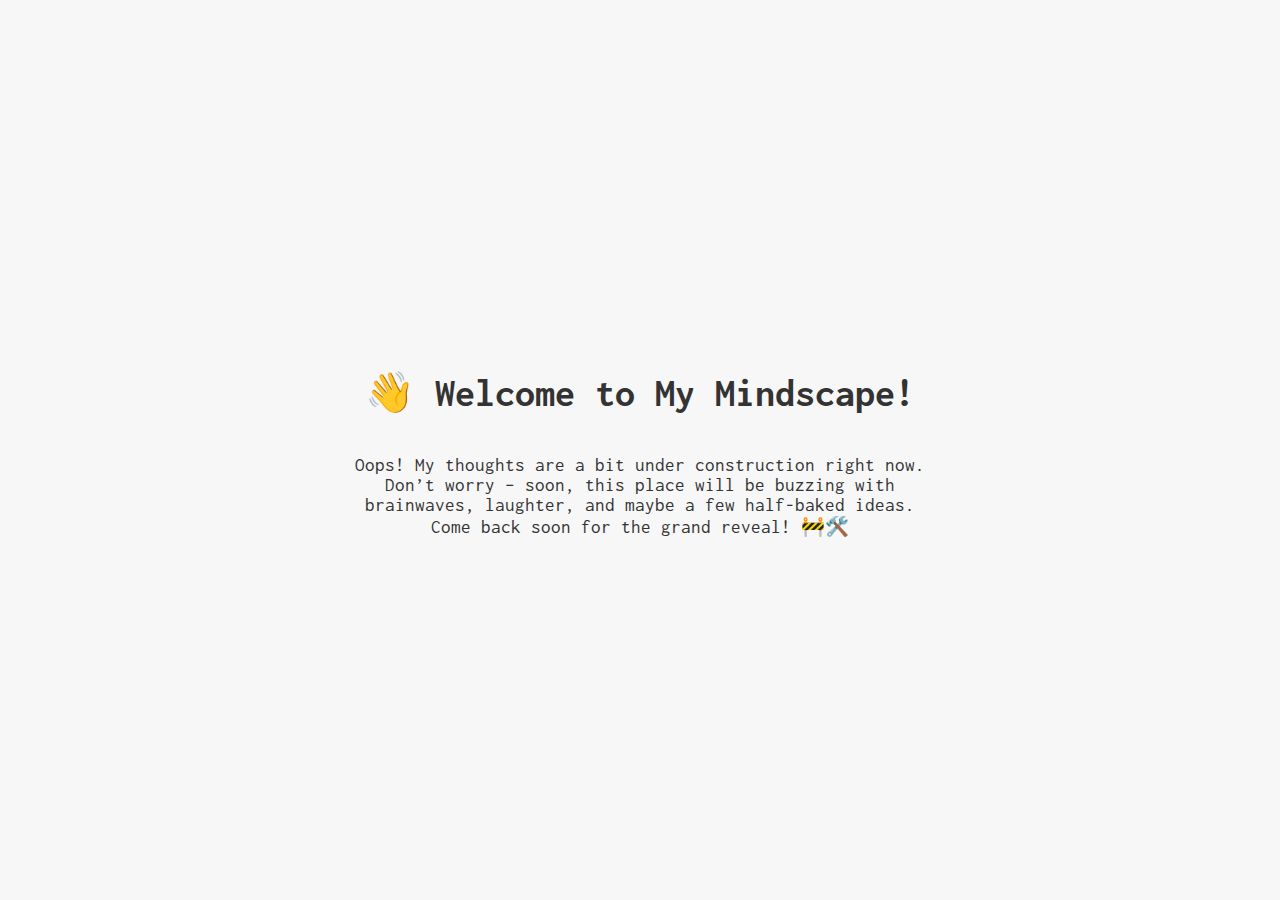
<file: index.html>
<!DOCTYPE html>
<html lang="en">
<head>
    <meta charset="UTF-8">
    <meta name="viewport" content="width=device-width, initial-scale=1.0">
    <title>Welcome to My Thoughts!</title>
    <link href="https://fonts.googleapis.com/css2?family=Inconsolata&display=swap" rel="stylesheet">
    <style>
        body {
            font-family: 'Inconsolata', monospace;
            display: flex;
            flex-direction: column;
            align-items: center;
            justify-content: center;
            height: 100vh;
            margin: 0;
            background-color: #f7f7f7;
            color: #333;
            text-align: center;
        }
        h1 {
            font-size: 2.5em;
            margin-bottom: 0.5em;
        }
        p {
            font-size: 1.2em;
            max-width: 600px;
        }
    </style>
</head>
<body>
    <h1>👋 Welcome to My Mindscape!</h1>
    <p>Oops! My thoughts are a bit under construction right now. <br> Don’t worry – soon, this place will be buzzing with brainwaves, laughter, and maybe a few half-baked ideas. <br> Come back soon for the grand reveal! 🚧🛠️</p>
</body>
</html>
</file>
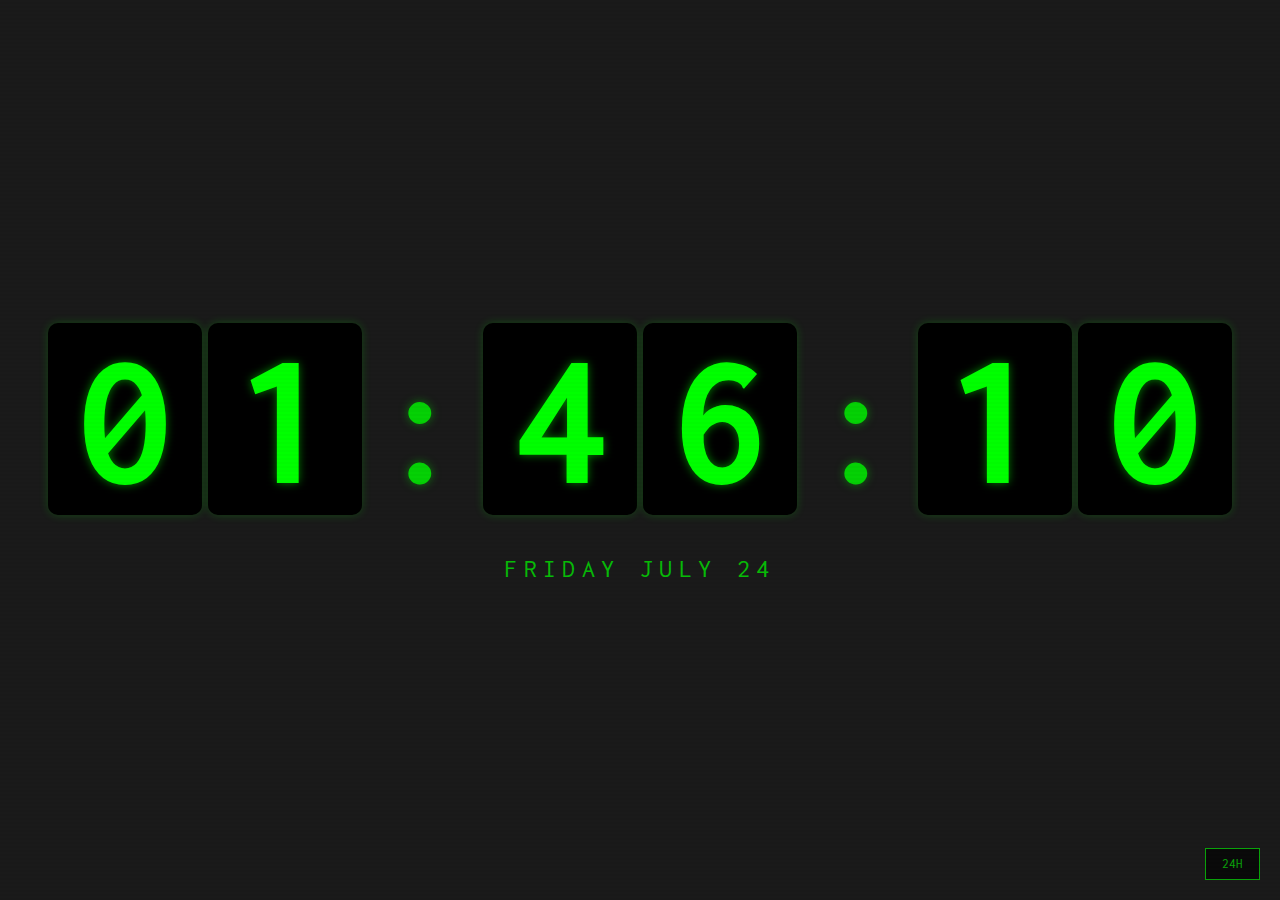
<file: clock/index.html>
<!DOCTYPE html>
<html>
<head>
    <title>Clock</title>
    <link href="https://fonts.googleapis.com/css2?family=Inconsolata:wght@400;700&display=swap" rel="stylesheet">
    <style>
        body {
            margin: 0;
            padding: 0;
            height: 100vh;
            display: flex;
            justify-content: center;
            align-items: center;
            background-color: #1a1a1a;
            font-family: 'Inconsolata', monospace;
            overflow: hidden;
        }

        .clock-container {
            text-align: center;
            perspective: 1500px;
        }

        .digit-group {
            display: flex;
            gap: 0.5vw;
        }

        .time {
            display: flex;
            align-items: center;
            justify-content: center;
            gap: 1vw;
        }

        .flip-card {
            position: relative;
            width: 12vw;
            height: 15vw;
            background: #000;
            border-radius: 10px;
            perspective: 400px;
            box-shadow: 0 0 10px rgba(0, 255, 0, 0.2);
            overflow: hidden;
        }

        .digit-wrapper {
            position: absolute;
            width: 100%;
            height: 2000%;
            display: flex;
            flex-direction: column;
            align-items: center;
            transition: transform 0.6s cubic-bezier(0.4, 0, 0.2, 1);
        }

        .digit {
            height: 5%;
            width: 100%;
            display: flex;
            justify-content: center;
            align-items: center;
            font-size: 15vw;
            font-weight: bold;
            color: #00ff00;
            text-shadow: 0 0 10px rgba(0, 255, 0, 0.5);
        }

        .separator {
            font-size: 15vw;
            color: #00ff00;
            text-shadow: 0 0 10px rgba(0, 255, 0, 0.5);
            animation: blink 2s infinite;
            opacity: 0.8;
        }

        .date {
            font-size: 2vw;
            margin-top: 4vh;
            color: #00ff00;
            opacity: 0.7;
            letter-spacing: 0.5vw;
            text-transform: uppercase;
        }

        @keyframes blink {
            0%, 100% { opacity: 0.8; }
            50% { opacity: 0.3; }
        }

        .mechanical-overlay {
            position: fixed;
            top: 0;
            left: 0;
            width: 100%;
            height: 100%;
            pointer-events: none;
            background: repeating-linear-gradient(
                0deg,
                rgba(0, 0, 0, 0.1),
                rgba(0, 0, 0, 0.1) 2px,
                transparent 2px,
                transparent 4px
            );
            opacity: 0.15;
            z-index: 1000;
        }

        .format-toggle {
            position: fixed;
            bottom: 20px;
            right: 20px;
            background: #000;
            border: 1px solid #00ff00;
            color: #00ff00;
            padding: 8px 16px;
            cursor: pointer;
            font-family: 'Inconsolata', monospace;
            opacity: 0;
            transition: opacity 0.3s;
        }

        body:hover .format-toggle {
            opacity: 0.6;
        }

        .format-toggle:hover {
            opacity: 1 !important;
        }
    </style>
</head>
<body>
    <div class="mechanical-overlay"></div>
    <div class="clock-container" aria-label="Mechanical Clock">
        <div class="time" role="timer" aria-live="polite">
            <div id="hours" class="digit-group"></div>
            <span class="separator">:</span>
            <div id="minutes" class="digit-group"></div>
            <span class="separator">:</span>
            <div id="seconds" class="digit-group"></div>
        </div>
        <div class="date"></div>
    </div>
    <button class="format-toggle">24H</button>

    <script>
        let is24Hour = false;

        function createDigit() {
            const digit = document.createElement('div');
            digit.className = 'flip-card';
            
            const wrapper = document.createElement('div');
            wrapper.className = 'digit-wrapper';
            
            // Create digits twice (0-9, 0-9) for seamless loop
            for (let j = 0; j < 2; j++) {
                for (let i = 0; i < 10; i++) {
                    const digitElement = document.createElement('div');
                    digitElement.className = 'digit';
                    digitElement.textContent = i;
                    wrapper.appendChild(digitElement);
                }
            }
            
            digit.appendChild(wrapper);
            return digit;
        }

        const groups = ['hours', 'minutes', 'seconds'];
        groups.forEach(group => {
            const container = document.getElementById(group);
            container.appendChild(createDigit());
            container.appendChild(createDigit());
        });

        function updateDigit(element, newValue, oldValue) {
            if (newValue !== oldValue) {
                const wrapper = element.querySelector('.digit-wrapper');
                
                // If transitioning from 9 to 0, continue to the second set
                if (oldValue === 9 && newValue === 0) {
                    wrapper.style.transform = `translateY(-50%)`; // Move to second set's 0
                    
                    // Reset position without animation after transition
                    setTimeout(() => {
                        wrapper.style.transition = 'none';
                        wrapper.style.transform = 'translateY(0%)';
                        setTimeout(() => {
                            wrapper.style.transition = 'transform 0.6s cubic-bezier(0.4, 0, 0.2, 1)';
                        }, 20);
                    }, 600);
                } else {
                    wrapper.style.transform = `translateY(${-(newValue * 5)}%)`;
                }
            }
        }

        let previousTime = {
            hours: '00',
            minutes: '00',
            seconds: '00'
        };

        function updateClock() {
            const now = new Date();
            let hours = now.getHours();
            const minutes = String(now.getMinutes()).padStart(2, '0');
            const seconds = String(now.getSeconds()).padStart(2, '0');

            if (!is24Hour) {
                hours = hours % 12 || 12;
            }
            hours = String(hours).padStart(2, '0');

            const hourDigits = document.getElementById('hours').children;
            const minuteDigits = document.getElementById('minutes').children;
            const secondDigits = document.getElementById('seconds').children;

            updateDigit(hourDigits[0], hours[0], previousTime.hours[0]);
            updateDigit(hourDigits[1], hours[1], previousTime.hours[1]);
            updateDigit(minuteDigits[0], minutes[0], previousTime.minutes[0]);
            updateDigit(minuteDigits[1], minutes[1], previousTime.minutes[1]);
            updateDigit(secondDigits[0], seconds[0], previousTime.seconds[0]);
            updateDigit(secondDigits[1], seconds[1], previousTime.seconds[1]);

            const days = ['Sunday', 'Monday', 'Tuesday', 'Wednesday', 'Thursday', 'Friday', 'Saturday'];
            const months = ['January', 'February', 'March', 'April', 'May', 'June', 'July', 'August', 'September', 'October', 'November', 'December'];
            const dateDiv = document.querySelector('.date');
            dateDiv.textContent = `${days[now.getDay()]} ${months[now.getMonth()]} ${now.getDate()}`;

            previousTime = { hours, minutes, seconds };
        }

        const formatToggle = document.querySelector('.format-toggle');
        formatToggle.addEventListener('click', () => {
            is24Hour = !is24Hour;
            formatToggle.textContent = is24Hour ? '12H' : '24H';
            updateClock();
        });

        updateClock();
        setInterval(updateClock, 1000);
    </script>
</body>
</html>
</file>
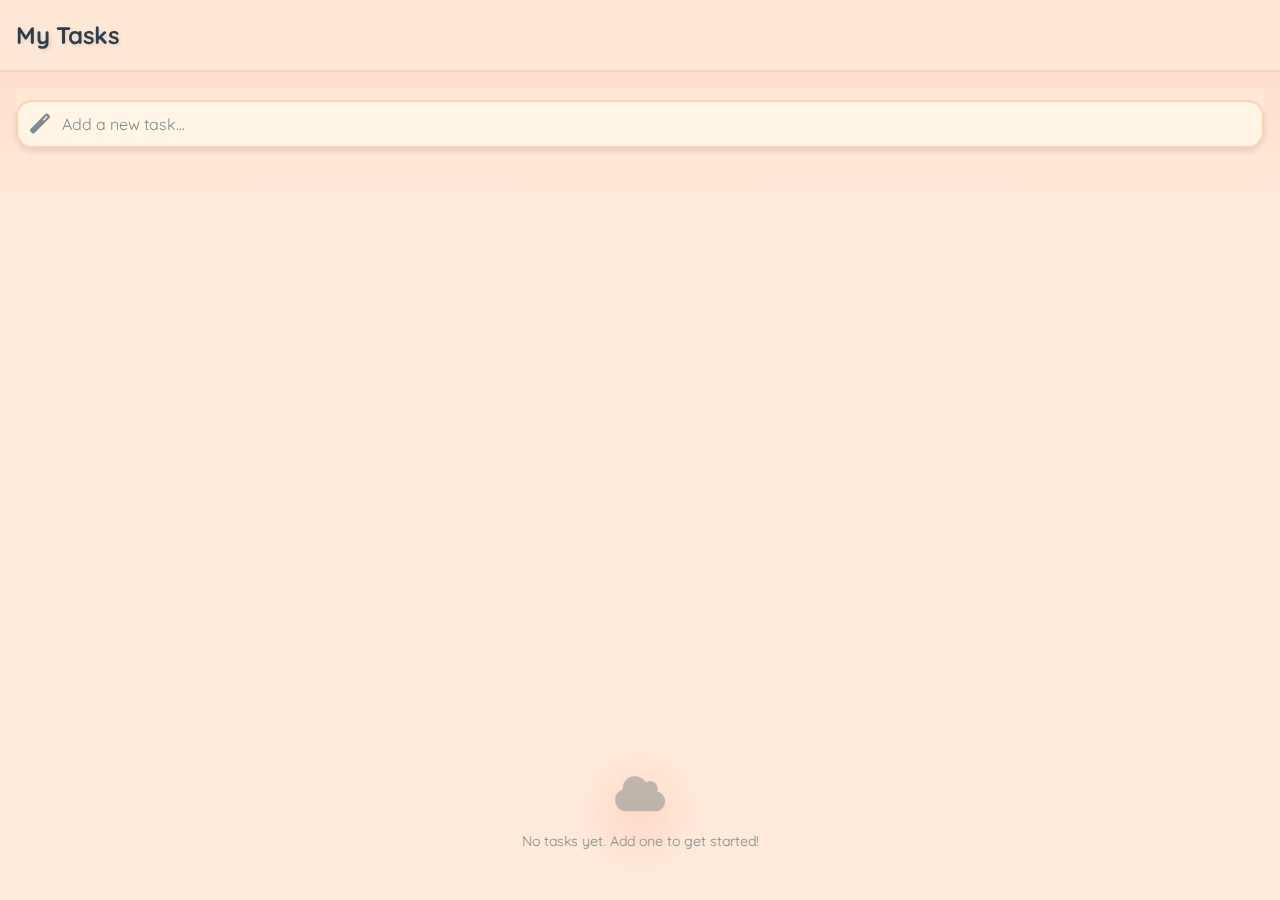
<file: todo/index.html>
<!DOCTYPE html>
<html lang="en">
<head>
    <meta charset="UTF-8">
    <meta name="viewport" content="width=device-width, initial-scale=1.0">
    <title>Ghibli Todo</title>
    <link rel="stylesheet" href="style.css">
    <link rel="stylesheet" href="https://cdnjs.cloudflare.com/ajax/libs/font-awesome/6.0.0/css/all.min.css">
    <link href="https://fonts.googleapis.com/css2?family=Quicksand:wght@400;500;600;700&display=swap" rel="stylesheet">
</head>
<body>
    <div class="app-container">
        <header class="app-header">
            <div class="header-content">
                <h1>My Tasks</h1>
            </div>
        </header>

        <main class="app-main">
            <div class="task-input-container">
                <div class="task-input-wrapper">
                    <i class="fas fa-magic"></i>
                    <input type="text" id="newItemInput" placeholder="Add a new task...">
                </div>
            </div>

            <div class="tasks-container">
                <ul id="checklist" class="tasks-list">
                    <!-- Tasks will be added here dynamically -->
                </ul>
            </div>
        </main>

        <div class="empty-state">
            <i class="fas fa-cloud"></i>
            <p>No tasks yet. Add one to get started!</p>
        </div>
    </div>

    <script src="script.js"></script>
</body>
</html>
</file>
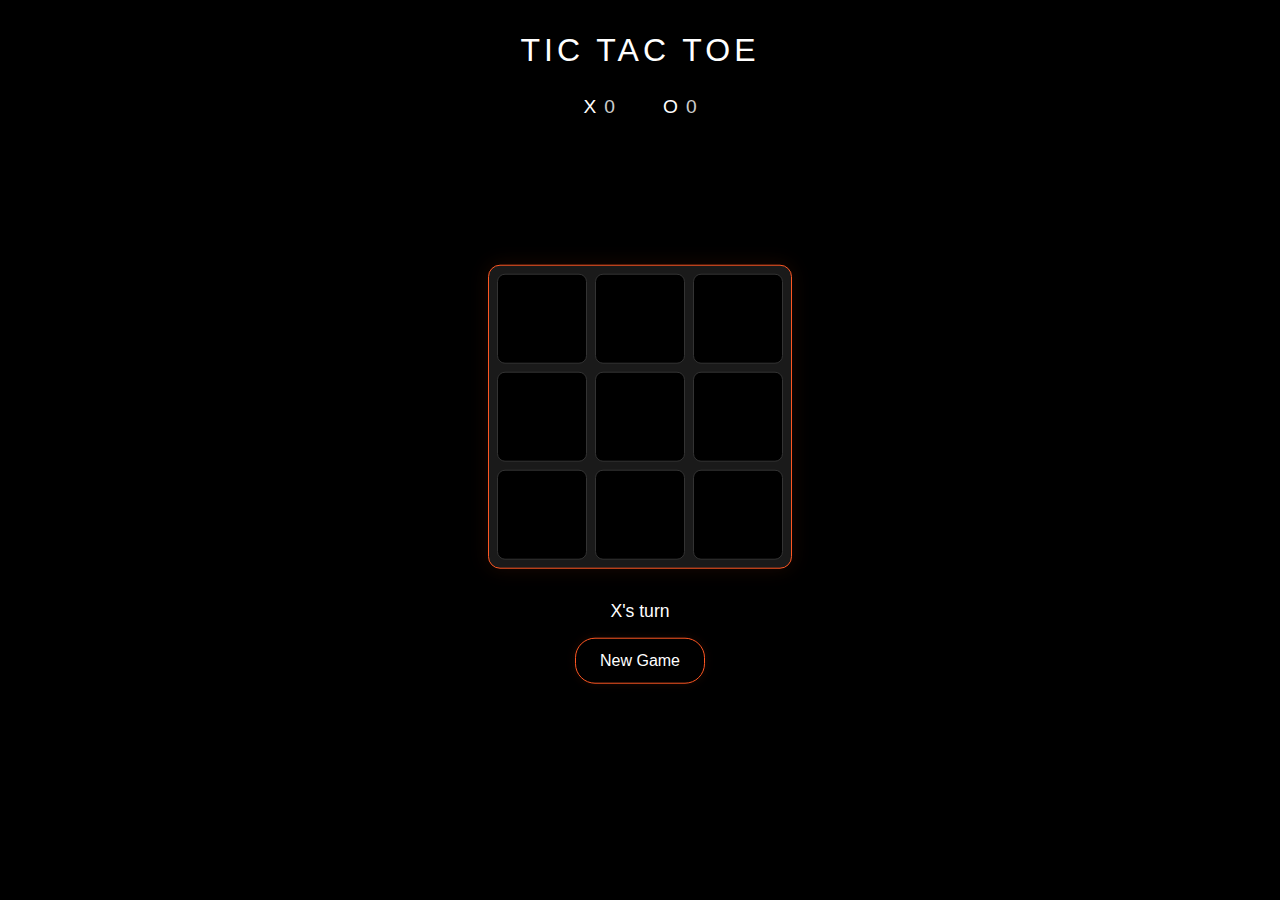
<file: ttt/index.html>
<!DOCTYPE html>
<html lang="en">
<head>
    <meta charset="UTF-8">
    <meta name="viewport" content="width=device-width, initial-scale=1.0">
    <title>Tic Tac Toe</title>
    <link rel="stylesheet" href="styles.css">
</head>
<body>
    <div class="game-title">Tic Tac Toe</div>
    <div class="score-board">
        <div class="score">
            <span class="player-x">X</span>
            <span class="score-value" id="x-score">0</span>
        </div>
        <div class="score">
            <span class="player-o">O</span>
            <span class="score-value" id="o-score">0</span>
        </div>
    </div>
    <div class="container">
        <div class="board" id="board">
            <div class="cell" data-cell></div>
            <div class="cell" data-cell></div>
            <div class="cell" data-cell></div>
            <div class="cell" data-cell></div>
            <div class="cell" data-cell></div>
            <div class="cell" data-cell></div>
            <div class="cell" data-cell></div>
            <div class="cell" data-cell></div>
            <div class="cell" data-cell></div>
        </div>
        <div class="status" id="status">X's turn</div>
        <button id="restart">New Game</button>
    </div>
    <script src="script.js"></script>
</body>
</html>
</file>
<file: todo/style.css>
:root {
    --primary: #FF9A8B;
    --primary-dark: #FF6B6B;
    --background: #FFF5E6;
    --surface: #FFE8D6;
    --text-primary: #2C3E50;
    --text-secondary: #7F8C8D;
    --border: #FFD1B3;
    --error: #FF6B6B;
    --success: #4ECDC4;
    --shadow-sm: 0 4px 6px rgba(0, 0, 0, 0.1);
    --shadow-md: 0 8px 12px rgba(0, 0, 0, 0.15);
    --transition-fast: 0.3s cubic-bezier(0.4, 0, 0.2, 1);
    --transition-medium: 0.5s cubic-bezier(0.4, 0, 0.2, 1);
    --transition-slow: 0.7s cubic-bezier(0.4, 0, 0.2, 1);
}

* {
    margin: 0;
    padding: 0;
    box-sizing: border-box;
}

body {
    font-family: 'Quicksand', -apple-system, BlinkMacSystemFont, sans-serif;
    background-color: var(--background);
    color: var(--text-primary);
    line-height: 1.6;
    -webkit-font-smoothing: antialiased;
    background-image: url('https://i.imgur.com/8Z3YyYH.png');
    background-size: cover;
    background-attachment: fixed;
    background-position: center;
}

.app-container {
    max-width: 100%;
    margin: 0 auto;
    min-height: 100vh;
    display: flex;
    flex-direction: column;
    background-color: rgba(255, 232, 214, 0.9);
    position: relative;
    overflow: hidden;
    box-shadow: var(--shadow-md);
    border-radius: 0;
}

.app-container::before {
    content: '';
    position: absolute;
    top: 0;
    left: 0;
    right: 0;
    height: 200px;
    background: linear-gradient(180deg, rgba(255, 154, 139, 0.2) 0%, rgba(255, 232, 214, 0) 100%);
    pointer-events: none;
    z-index: 0;
}

.app-header {
    padding: 1rem;
    border-bottom: 2px solid var(--border);
    position: relative;
    z-index: 1;
    background: rgba(255, 232, 214, 0.95);
    backdrop-filter: blur(10px);
}

.header-content {
    display: flex;
    justify-content: space-between;
    align-items: center;
}

h1 {
    font-size: 1.5rem;
    font-weight: 700;
    color: var(--text-primary);
    letter-spacing: -0.02em;
    text-shadow: 2px 2px 4px rgba(0, 0, 0, 0.1);
    font-family: 'Quicksand', sans-serif;
}

.theme-toggle {
    background: none;
    border: none;
    color: var(--text-secondary);
    cursor: pointer;
    padding: 1rem;
    border-radius: 1rem;
    transition: all 0.5s cubic-bezier(0.4, 0, 0.2, 1);
    position: relative;
    overflow: hidden;
}

.theme-toggle::before {
    content: '';
    position: absolute;
    inset: 0;
    background: rgba(255, 154, 139, 0.1);
    border-radius: inherit;
    opacity: 0;
    transition: opacity 0.5s ease;
}

.theme-toggle:hover::before {
    opacity: 1;
}

.theme-toggle i {
    font-size: 1.5rem;
    transition: transform 0.5s cubic-bezier(0.4, 0, 0.2, 1);
}

.theme-toggle:hover i {
    transform: rotate(360deg);
}

.app-main {
    flex: 1;
    padding: 1rem;
    display: flex;
    flex-direction: column;
    gap: 1rem;
    position: relative;
    z-index: 1;
}

.task-input-container {
    position: sticky;
    top: 0;
    background-color: rgba(255, 232, 214, 0.95);
    padding: 0.75rem 0;
    z-index: 10;
    backdrop-filter: blur(10px);
}

.task-input-wrapper {
    position: relative;
    display: flex;
    align-items: center;
    background-color: var(--background);
    border-radius: 1rem;
    padding: 0.75rem;
    transition: all 0.5s cubic-bezier(0.4, 0, 0.2, 1);
    border: 2px solid var(--border);
    box-shadow: var(--shadow-sm);
}

.task-input-wrapper:focus-within {
    border-color: var(--primary);
    box-shadow: 0 0 0 4px rgba(255, 154, 139, 0.2);
    transform: translateY(-2px);
}

.task-input-wrapper i {
    color: var(--text-secondary);
    margin-right: 0.75rem;
    font-size: 1.25rem;
    transition: all 0.5s ease;
}

.task-input-wrapper:focus-within i {
    color: var(--primary);
    transform: scale(1.1) rotate(15deg);
}

#newItemInput {
    flex: 1;
    border: none;
    background: none;
    font-size: 1rem;
    color: var(--text-primary);
    outline: none;
    font-weight: 500;
    font-family: 'Quicksand', sans-serif;
}

#newItemInput::placeholder {
    color: var(--text-secondary);
    font-weight: 400;
}

.tasks-container {
    flex: 1;
    position: relative;
}

.task-group-header {
    font-size: 0.875rem;
    font-weight: 600;
    color: var(--text-secondary);
    text-transform: uppercase;
    letter-spacing: 0.1em;
    margin: 1.5rem 0 0.75rem;
    padding-left: 1rem;
    display: flex;
    justify-content: space-between;
    align-items: center;
    position: relative;
}

.task-group-header::before {
    content: '';
    position: absolute;
    left: 0;
    top: 50%;
    transform: translateY(-50%);
    width: 4px;
    height: 4px;
    background-color: var(--primary);
    border-radius: 50%;
    box-shadow: 0 0 8px var(--primary);
}

.task-group-header h2 {
    margin: 0;
    font-size: 0.875rem;
    font-family: 'Quicksand', sans-serif;
}

.clear-completed {
    background: none;
    border: none;
    color: var(--text-secondary);
    cursor: pointer;
    padding: 0.5rem;
    border-radius: 0.75rem;
    font-size: 0.75rem;
    display: flex;
    align-items: center;
    gap: 0.5rem;
    transition: all 0.5s cubic-bezier(0.4, 0, 0.2, 1);
    position: relative;
    overflow: hidden;
}

.clear-completed::before {
    content: '';
    position: absolute;
    inset: 0;
    background: rgba(255, 107, 107, 0.1);
    border-radius: inherit;
    opacity: 0;
    transition: opacity 0.5s ease;
}

.clear-completed:hover {
    color: var(--error);
}

.clear-completed:hover::before {
    opacity: 1;
}

.clear-completed i {
    font-size: 1rem;
    transition: transform 0.5s cubic-bezier(0.4, 0, 0.2, 1);
}

.clear-completed:hover i {
    transform: rotate(360deg);
}

.tasks-list {
    list-style: none;
    display: flex;
    flex-direction: column;
    gap: 0.75rem;
}

.tasks-list li {
    display: flex;
    align-items: center;
    gap: 0.75rem;
    padding: 0.75rem;
    background-color: var(--background);
    border-radius: 1rem;
    transition: all 0.5s cubic-bezier(0.4, 0, 0.2, 1);
    cursor: pointer;
    border: 2px solid var(--border);
    position: relative;
    overflow: hidden;
    box-shadow: var(--shadow-sm);
}

.tasks-list li::before {
    content: '';
    position: absolute;
    inset: 0;
    background: rgba(255, 154, 139, 0.05);
    opacity: 0;
    transition: opacity 0.5s ease;
}

.tasks-list li:hover::before {
    opacity: 1;
}

.task-checkbox {
    width: 1.25rem;
    height: 1.25rem;
    border: 2px solid var(--border);
    border-radius: 0.5rem;
    cursor: pointer;
    transition: all 0.5s cubic-bezier(0.4, 0, 0.2, 1);
    position: relative;
    flex-shrink: 0;
    background: rgba(255, 255, 255, 0.5);
}

.task-checkbox.checked {
    background-color: var(--primary);
    border-color: var(--primary);
    transform: scale(1.1);
    box-shadow: 0 0 8px var(--primary);
}

.task-checkbox.checked::after {
    content: '';
    position: absolute;
    left: 5px;
    top: 3px;
    width: 6px;
    height: 12px;
    border: solid white;
    border-width: 0 2px 2px 0;
    transform: rotate(45deg);
    animation: checkBounce 0.5s cubic-bezier(0.4, 0, 0.2, 1);
}

.task-text {
    flex: 1;
    font-size: 0.875rem;
    color: var(--text-primary);
    transition: all 0.5s cubic-bezier(0.4, 0, 0.2, 1);
    font-weight: 500;
    font-family: 'Quicksand', sans-serif;
}

.tasks-list li.done .task-text {
    text-decoration: line-through;
    color: var(--text-secondary);
    transform: translateX(8px);
}

.task-actions {
    display: flex;
    gap: 0.5rem;
    opacity: 1;
    transition: all 0.5s cubic-bezier(0.4, 0, 0.2, 1);
}

.task-btn {
    background: none;
    border: none;
    color: var(--text-secondary);
    cursor: pointer;
    padding: 0.5rem;
    border-radius: 0.75rem;
    transition: all 0.5s cubic-bezier(0.4, 0, 0.2, 1);
    position: relative;
    overflow: hidden;
}

.task-btn::before {
    content: '';
    position: absolute;
    inset: 0;
    background: rgba(255, 154, 139, 0.1);
    border-radius: inherit;
    opacity: 0;
    transition: opacity 0.5s ease;
}

.task-btn:hover::before {
    opacity: 1;
}

.task-btn:hover {
    color: var(--primary);
    transform: translateY(-2px);
}

.task-btn.delete:hover {
    color: var(--error);
}

.empty-state {
    display: flex;
    flex-direction: column;
    align-items: center;
    justify-content: center;
    padding: 3rem 1.5rem;
    text-align: center;
    color: var(--text-secondary);
    position: relative;
}

.empty-state::before {
    content: '';
    position: absolute;
    width: 120px;
    height: 120px;
    background: radial-gradient(circle, rgba(255, 154, 139, 0.2) 0%, rgba(255, 232, 214, 0) 70%);
    border-radius: 50%;
    animation: pulse 3s infinite;
}

.empty-state i {
    font-size: 2.5rem;
    margin-bottom: 1rem;
    opacity: 0.5;
    animation: float 4s ease-in-out infinite;
}

.empty-state p {
    font-size: 0.875rem;
    max-width: 20rem;
    line-height: 1.6;
    font-family: 'Quicksand', sans-serif;
}

@keyframes float {
    0%, 100% {
        transform: translateY(0) rotate(0deg);
    }
    25% {
        transform: translateY(-10px) rotate(5deg);
    }
    50% {
        transform: translateY(0) rotate(0deg);
    }
    75% {
        transform: translateY(-10px) rotate(-5deg);
    }
}

@keyframes pulse {
    0% {
        transform: scale(1);
        opacity: 0.5;
    }
    50% {
        transform: scale(1.2);
        opacity: 0.3;
    }
    100% {
        transform: scale(1);
        opacity: 0.5;
    }
}

@keyframes slideIn {
    from {
        opacity: 0;
        transform: translateY(20px) rotate(-5deg);
    }
    to {
        opacity: 1;
        transform: translateY(0) rotate(0deg);
    }
}

@keyframes slideOut {
    from {
        opacity: 1;
        transform: translateX(0) rotate(0deg);
    }
    to {
        opacity: 0;
        transform: translateX(-100%) rotate(-10deg);
    }
}

@keyframes checkBounce {
    0% {
        transform: scale(1) rotate(45deg);
    }
    50% {
        transform: scale(1.2) rotate(45deg);
    }
    100% {
        transform: scale(1) rotate(45deg);
    }
}

/* Mobile-specific optimizations */
@media (max-width: 640px) {
    .app-container {
        max-width: 100%;
        min-height: 100vh;
        border-radius: 0;
    }

    .app-header {
        padding: 0.75rem;
    }

    h1 {
        font-size: 1.25rem;
    }

    .app-main {
        padding: 0.75rem;
        gap: 0.75rem;
    }

    .task-input-wrapper {
        padding: 0.75rem;
    }

    .task-input-wrapper i {
        font-size: 1rem;
        margin-right: 0.75rem;
    }

    #newItemInput {
        font-size: 0.875rem;
    }

    .tasks-list li {
        padding: 0.75rem;
        gap: 0.75rem;
    }

    .task-checkbox {
        width: 1.25rem;
        height: 1.25rem;
    }

    .task-text {
        font-size: 0.875rem;
    }

    .task-btn {
        padding: 0.5rem;
    }

    .task-btn i {
        font-size: 0.875rem;
    }

    .task-group-header {
        margin: 1.5rem 0 0.75rem;
        font-size: 0.75rem;
    }

    .task-group-header h2 {
        font-size: 0.75rem;
    }

    .clear-completed {
        padding: 0.5rem;
        font-size: 0.75rem;
    }

    .clear-completed i {
        font-size: 0.875rem;
    }

    .empty-state {
        padding: 3rem 1.5rem;
    }

    .empty-state i {
        font-size: 2.5rem;
        margin-bottom: 1rem;
    }

    .empty-state p {
        font-size: 0.875rem;
    }

    /* Disable hover effects on mobile */
    @media (hover: none) {
        .tasks-list li:hover {
            transform: none;
        }

        .task-actions {
            opacity: 1;
        }

        .task-btn:hover {
            transform: none;
        }
    }
}
</file>
<file: ttt/styles.css>
* {
    margin: 0;
    padding: 0;
    box-sizing: border-box;
    -webkit-font-smoothing: antialiased;
}

:root {
    --cell-size: 90px;
    --mark-size: calc(var(--cell-size) * 0.7);
}

body {
    height: 100vh;
    background-color: #000000;
    display: flex;
    justify-content: center;
    align-items: center;
    font-family: -apple-system, BlinkMacSystemFont, 'Segoe UI', Roboto, Oxygen, Ubuntu, Cantarell, sans-serif;
    position: relative;
}

.game-title {
    position: absolute;
    top: 2rem;
    left: 50%;
    transform: translateX(-50%);
    color: #ffffff;
    font-size: clamp(1rem, 5vw, 2rem);
    font-weight: 300;
    letter-spacing: 4px;
    white-space: nowrap;
    text-transform: uppercase;
}

.score-board {
    position: absolute;
    top: 6rem;
    left: 50%;
    transform: translateX(-50%);
    display: flex;
    gap: 3rem;
    color: #ffffff;
    font-size: clamp(0.8rem, 4vw, 1.2rem);
    white-space: nowrap;
}

.score {
    display: flex;
    align-items: center;
    gap: 0.5rem;
}

.player-x, .player-o {
    font-weight: 400;
}

.score-value {
    color: #ffffff;
    opacity: 0.8;
}

.container {
    text-align: center;
    position: absolute;
    top: 50%;
    left: 50%;
    transform: translate(-50%, -50%);
}

.board {
    display: grid;
    grid-template-columns: repeat(3, auto);
    gap: 8px;
    margin: 3rem auto 2rem;
    background: #1a1a1a;
    padding: 8px;
    border-radius: 12px;
    border: 1px solid #FF5722;
    box-shadow: 0 0 20px rgba(255, 87, 34, 0.1);
}

.cell {
    width: var(--cell-size);
    height: var(--cell-size);
    background: #000000;
    border-radius: 8px;
    display: flex;
    justify-content: center;
    align-items: center;
    position: relative;
    cursor: pointer;
    transition: all 0.3s ease;
    border: 1px solid #333333;
}

.cell:hover {
    background: #1a1a1a;
    border-color: #FF5722;
    box-shadow: 0 0 15px rgba(255, 87, 34, 0.3);
    transform: scale(1.02);
}

.cell.x::before,
.cell.x::after {
    content: '';
    position: absolute;
    width: calc(var(--mark-size) * 0.12);
    height: var(--mark-size);
    background-color: #ffffff;
    border-radius: 20px;
}

.cell.x::before {
    transform: rotate(45deg);
}

.cell.x::after {
    transform: rotate(-45deg);
}

.cell.o::before {
    content: '';
    position: absolute;
    width: var(--mark-size);
    height: var(--mark-size);
    border-radius: 50%;
    border: calc(var(--mark-size) * 0.12) solid #ffffff;
}

.cell.x,
.cell.o {
    cursor: not-allowed;
}

.cell.winner {
    background: rgba(255, 87, 34, 0.15);
    border-color: #FF5722;
}

.status {
    margin-bottom: 1rem;
    font-size: 1.1rem;
    color: #ffffff;
    font-weight: 500;
}

button {
    padding: 0.8rem 1.5rem;
    font-size: 1rem;
    background: transparent;
    color: #ffffff;
    border: 1px solid #FF5722;
    border-radius: 20px;
    cursor: pointer;
    transition: all 0.3s ease;
    font-weight: 500;
    box-shadow: 0 0 10px rgba(255, 87, 34, 0.1);
}

button:hover {
    background: #FF5722;
    color: #000000;
    transform: scale(1.02);
    box-shadow: 0 0 20px rgba(255, 87, 34, 0.2);
}

/* Mark animations */
.cell.x::before,
.cell.x::after,
.cell.o::before {
    animation: mark-animation 0.2s ease-out forwards;
}

@keyframes mark-animation {
    0% {
        transform: scale(0);
    }
    100% {
        transform: scale(1);
    }
}

@keyframes x-animation {
    0% {
        transform: scale(0);
    }
    100% {
        transform: scale(1);
    }
}

.cell.x::before {
    animation: x-before 0.3s ease-out forwards;
}

.cell.x::after {
    animation: x-after 0.3s ease-out forwards;
}

@keyframes x-before {
    from {
        transform: scale(0) rotate(45deg);
    }
    to {
        transform: scale(1) rotate(45deg);
    }
}

@keyframes x-after {
    from {
        transform: scale(0) rotate(-45deg);
    }
    to {
        transform: scale(1) rotate(-45deg);
    }
}

/* Keep existing animations but update the cell hover animation */
@keyframes cellHover {
    0% {
        box-shadow: 0 0 5px rgba(255, 87, 34, 0.3);
    }
    50% {
        box-shadow: 0 0 15px rgba(255, 87, 34, 0.5);
    }
    100% {
        box-shadow: 0 0 5px rgba(255, 87, 34, 0.3);
    }
}

.cell:hover {
    animation: cellHover 1.5s infinite;
}

@media (max-width: 480px) {
    .game-title {
        top: 1rem;
        font-size: 1.2rem;
        letter-spacing: 2px;
    }
    
    .score-board {
        top: 4rem;
        gap: 2rem;
    }

    .board {
        margin: 2rem auto 1rem;
        gap: 5px;
        padding: 5px;
    }

    :root {
        --cell-size: 80px;
    }
}
</file>
